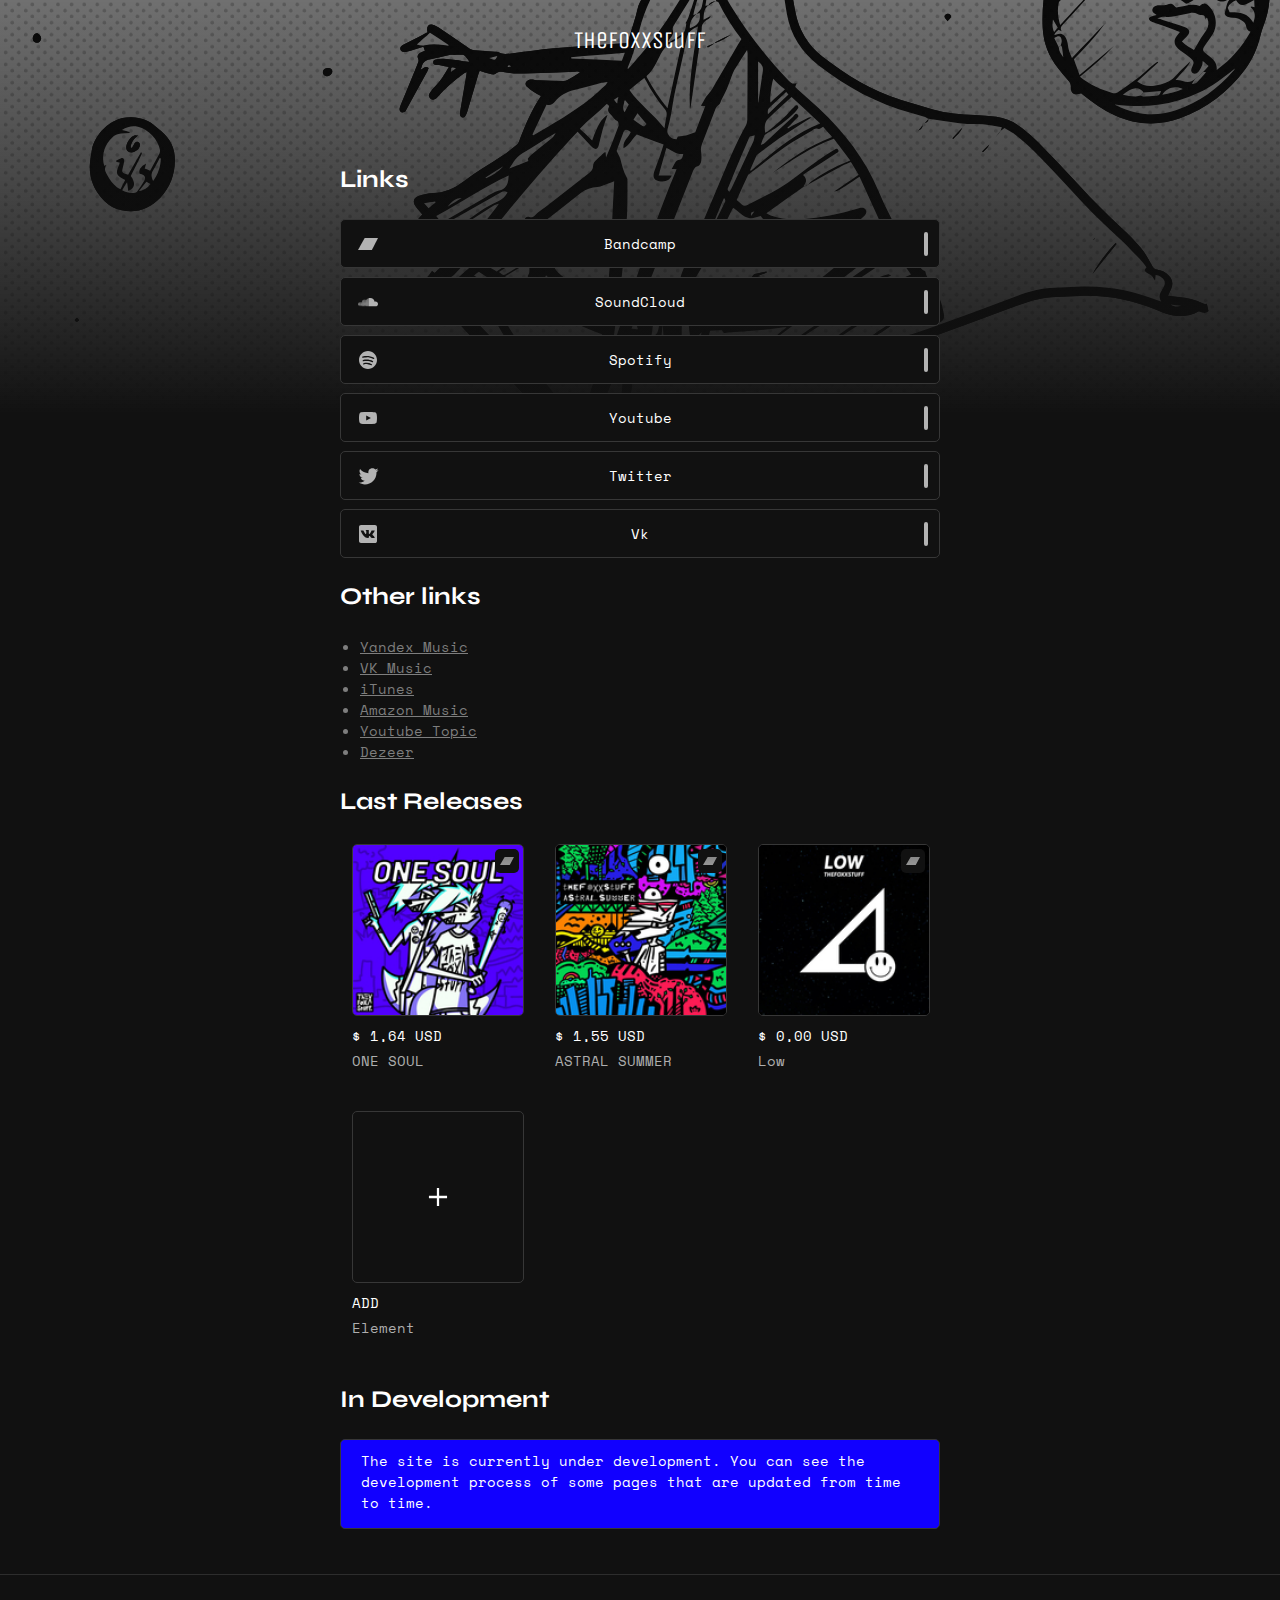
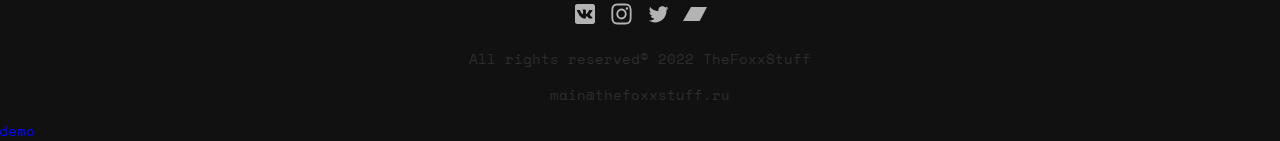
<file: index.html>
<!DOCTYPE html>
<html lang="en">

<head>
    <meta charset="UTF-8">
    <meta http-equiv="X-UA-Compatible" content="IE=edge">
    <meta name="viewport" content="width=device-width, initial-scale=1.0">
    <title>TheFoxxStuff | Links</title>
    <link rel="apple-touch-icon-precomposed" sizes="57x57" href="/images/favicon/apple-touch-icon-57x57.png" />
    <link rel="apple-touch-icon-precomposed" sizes="114x114" href="/images/favicon/apple-touch-icon-114x114.png" />
    <link rel="apple-touch-icon-precomposed" sizes="72x72" href="/images/favicon/apple-touch-icon-72x72.png" />
    <link rel="apple-touch-icon-precomposed" sizes="144x144" href="/images/favicon/apple-touch-icon-144x144.png" />
    <link rel="apple-touch-icon-precomposed" sizes="60x60" href="/images/favicon/apple-touch-icon-60x60.png" />
    <link rel="apple-touch-icon-precomposed" sizes="120x120" href="/images/favicon/apple-touch-icon-120x120.png" />
    <link rel="apple-touch-icon-precomposed" sizes="76x76" href="/images/favicon/apple-touch-icon-76x76.png" />
    <link rel="apple-touch-icon-precomposed" sizes="152x152" href="/images/favicon/apple-touch-icon-152x152.png" />
    <link rel="icon" type="image/png" href="/images/favicon/favicon-196x196.png" sizes="196x196" />
    <link rel="icon" type="image/png" href="/images/favicon/favicon-96x96.png" sizes="96x96" />
    <link rel="icon" type="image/png" href="/images/favicon/favicon-32x32.png" sizes="32x32" />
    <link rel="icon" type="image/png" href="/images/favicon/favicon-16x16.png" sizes="16x16" />
    <link rel="icon" type="image/png" href="/images/favicon/favicon-128.png" sizes="128x128" />
    <meta name="application-name" content="&nbsp;" />
    <meta name="msapplication-TileColor" content="#FFFFFF" />
    <meta name="msapplication-TileImage" content="mstile-144x144.png" />
    <meta name="msapplication-square70x70logo" content="mstile-70x70.png" />
    <meta name="msapplication-square150x150logo" content="mstile-150x150.png" />
    <meta name="msapplication-wide310x150logo" content="mstile-310x150.png" />
    <meta name="msapplication-square310x310logo" content="mstile-310x310.png" />

    <meta name="google" content="notranslate">

    <meta name="description" content="Last update 11.01.2022">

    <script src="/js/YandexMetrika.js"></script>
    <link href="/css/styles.css" rel="stylesheet">


</head>

<body>
    <img class="background" src="/images/stuff.svg">
    <div class="back"></div>

    <a href="">
        <div class="logo-text">TheFoxxStuff</div>
    </a>

    <div class="container">
        <div class="Headpx"></div>

        <div class="h1-text">Links</div>

        <a class="link-a" href="https://thefoxxstuff.bandcamp.com" target="_blank">
            <div class="link">
                <div class="button">Bandcamp</div>
                <img width="28px" height="28px" src="/images/icons/Bandcamp-28.svg" class="link-icon">
                <div class="link-bar" id="Bandcamp"></div>
            </div>
        </a>

        <a class="link-a" href="https://soundcloud.com/thefoxxstuff" target="_blank">
            <div class="link">
                <div class="button">SoundCloud</div>
                <img width="28px" height="28px" src="/images/icons/Soundcloud-28.svg" class="link-icon">
                <div class="link-bar" id="Soundcloud"></div>
            </div>
        </a>

        <a class="link-a" href="https://open.spotify.com/artist/2CKNTRQl0gE0ga0BHxeENa" target="_blank">
            <div class="link">
                <div class="button">Spotify</div>
                <img width="28px" height="28px" src="/images/icons/Spotify-28.svg" class="link-icon">
                <div class="link-bar" id="Spotify"></div>
            </div>
        </a>

        <a class="link-a" href="https://www.youtube.com/channel/UCJqVIBeA789aGRlDy_WyQsw" target="_blank">
            <div class="link">
                <div class="button">Youtube</div>
                <img width="28px" height="28px" src="/images/icons/Youtube-28.svg" class="link-icon">
                <div class="link-bar" id="Youtube"></div>
            </div>
        </a>

        <a class="link-a" href="https://twitter.com/TheFoxxStuff" target="_blank">
            <div class="link">
                <div class="button">Twitter</div>
                <img width="28px" height="28px" src="/images/icons/Twitter.svg" class="link-icon">
                <div class="link-bar" id="Twitter"></div>
            </div>
        </a>

        <a class="link-a" href="https://vk.com/thefoxxstuff" target="_blank">
            <div class="link">
                <div class="button">Vk</div>
                <img width="28px" height="28px" src="/images/icons/Vk-28.svg" class="link-icon">
                <div class="link-bar" id="Vk"></div>
            </div>
        </a>

        <div class="h1-text">Other links</div>

        <ul role="list" class="list">
            <li class="list-item"><a href="https://music.yandex.ru/artist/7459036" target="_blank" class="link-other">Yandex Music</a></li>
            <li class="list-item"><a href="https://vk.com/artist/thefoxxstuff_mtywndmznje2ng" target="_blank" class="link-other">VK Music</a></li>
            <li class="list-item"><a href="https://music.apple.com/us/artist/thefoxxstuff/1465861729" target="_blank" class="link-other">iTunes</a></li>
            <li class="list-item"><a href="https://music.amazon.com/artists/B07SC791JC/thefoxxstuff" target="_blank" class="link-other">Amazon Music</a></li>
            <li class="list-item"><a href="https://www.youtube.com/channel/UCauIAdeXUFD1B-eqzRd9RjA" target="_blank" class="link-other">Youtube Topic</a></li>
            <li class="list-item"><a href="https://www.deezer.com/artist/66597132" target="_blank" class="link-other">Dezeer</a></li>
        </ul>

        <div class="h1-text">Last Releases</div>

        <div class="grid-cards">

            <div class="grid-item-card">
                <a href="https://thefoxxstuff.bandcamp.com/album/one-soul" target="_blank">
                    <img class="card-service" src="/images/icons/Bandcamp-card.svg">
                    <div class="card">
                        <img src="/images/album covers/one soul-150.webp">
                        <div class="card-price">$ 1,64 USD</div>
                        <div class="card-title">ONE SOUL</div>
                    </div>
                </a>
            </div>
            <div class="grid-item-card">
                <img class="card-service" src="/images/icons/Bandcamp-card.svg">
                <a href="https://thefoxxstuff.bandcamp.com/album/astral-summer" target="_blank">
                    <div class="card">
                        <img src="/images/album covers/astral summer-150.webp">
                        <div class="card-price">$ 1,55 USD</div>
                        <div class="card-title">ASTRAL SUMMER</div>
                    </div>
                </a>
            </div>
            <div class="grid-item-card">
                <img class="card-service" src="/images/icons/Bandcamp-card.svg">
                <a href="https://thefoxxstuff.bandcamp.com/album/low" target="_blank">
                    <div class="card">
                        <img src="/images/album covers/low-150.webp">
                        <div class="card-price">$ 0,00 USD</div>
                        <div class="card-title">Low</div>
                    </div>
                </a>
            </div>
            <div class="grid-item-card">
                <a href="" target="_blank">
                    <div class="card">
                        <img src="/images/album covers/add-150.svg">
                        <div class="card-price">ADD</div>
                        <div class="card-title">Element</div>
                    </div>
                </a>
            </div>

        </div>

        <div class="h1-text">In Development</div>

        <!-- <p class="p-demo">
            Сайт в данное время находится в разработке. Вы пока что можете посмотреть процесс разработки некоторых страниц, которые время от времени обновляются.
        </p> -->
        <p class="p-demo">
            The site is currently under development. You can see the development process of some pages that are updated from time to time.
        </p>
        <!-- <a class="link-a" href="/demo.html">
            <div class="link">
                <div class="button">go to the demo wrks section</div>
            </div>
        </a> -->

    </div>


    <div class="footer">
        <div class="line"></div>
        <div class="footer-socicals">
            <a href="https://vk.com/thefoxxstuff" target="_blank" class="footer-socical-object"><img src="/images/icons/Vk.svg"></a>
            <a href="https://www.instagram.com/thefoxxstuff" target="_blank" class="footer-socical-object"><img src="/images/icons/Instagram.svg"></a>
            <a href="https://twitter.com/TheFoxxStuff" target="_blank" class="footer-socical-object"><img src="/images/icons/Twitter.svg"></a>
            <a href="https://thefoxxstuff.bandcamp.com" target="_blank" class="footer-socical-object"><img src="/images/icons/Bandcamp.svg"></a>
        </div>
        <div class="сopyright">All rights reserved© 2022 TheFoxxStuff</div>
        <div class="сopyright">main@thefoxxstuff.ru</div>
        <a href="/demo.html">demo</a>
    </div>
</body>

</html>
</file>
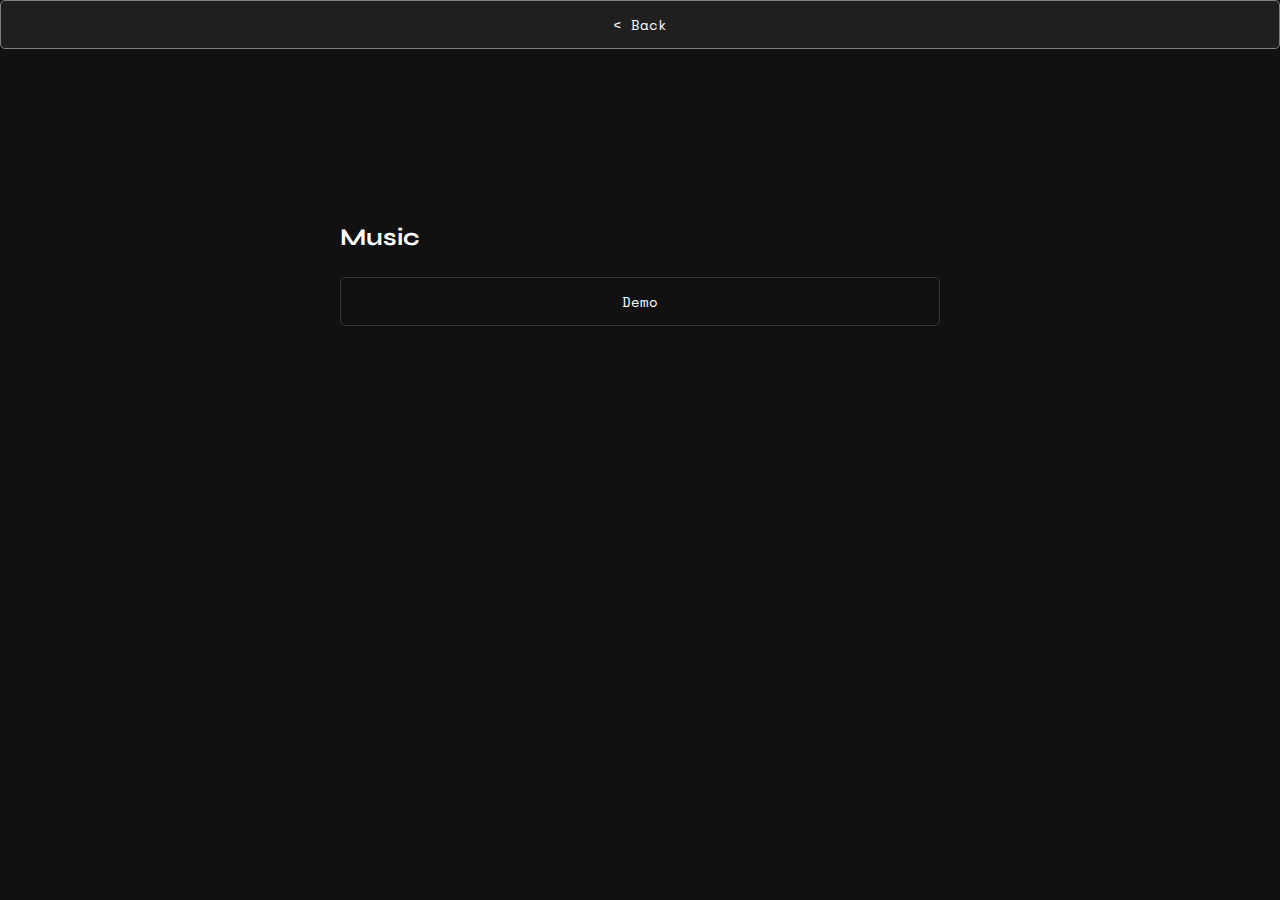
<file: thefoxxstuff-Frontend/Music/index.html>
<!DOCTYPE html>
<html lang="en">

<head>
    <meta charset="UTF-8">
    <meta http-equiv="X-UA-Compatible" content="IE=edge">
    <meta name="viewport" content="width=device-width, initial-scale=1.0">
    <title>Music | TheFoxxStuff</title>
    <link rel="apple-touch-icon-precomposed" sizes="57x57" href="/images/favicon/apple-touch-icon-57x57.png" />
    <link rel="apple-touch-icon-precomposed" sizes="114x114" href="/images/favicon/apple-touch-icon-114x114.png" />
    <link rel="apple-touch-icon-precomposed" sizes="72x72" href="/images/favicon/apple-touch-icon-72x72.png" />
    <link rel="apple-touch-icon-precomposed" sizes="144x144" href="/images/favicon/apple-touch-icon-144x144.png" />
    <link rel="apple-touch-icon-precomposed" sizes="60x60" href="/images/favicon/apple-touch-icon-60x60.png" />
    <link rel="apple-touch-icon-precomposed" sizes="120x120" href="/images/favicon/apple-touch-icon-120x120.png" />
    <link rel="apple-touch-icon-precomposed" sizes="76x76" href="/images/favicon/apple-touch-icon-76x76.png" />
    <link rel="apple-touch-icon-precomposed" sizes="152x152" href="/images/favicon/apple-touch-icon-152x152.png" />
    <link rel="icon" type="image/png" href="/images/favicon/favicon-196x196.png" sizes="196x196" />
    <link rel="icon" type="image/png" href="/images/favicon/favicon-96x96.png" sizes="96x96" />
    <link rel="icon" type="image/png" href="/images/favicon/favicon-32x32.png" sizes="32x32" />
    <link rel="icon" type="image/png" href="/images/favicon/favicon-16x16.png" sizes="16x16" />
    <link rel="icon" type="image/png" href="/images/favicon/favicon-128.png" sizes="128x128" />
    <meta name="application-name" content="&nbsp;" />
    <meta name="msapplication-TileColor" content="#FFFFFF" />
    <meta name="msapplication-TileImage" content="mstile-144x144.png" />
    <meta name="msapplication-square70x70logo" content="mstile-70x70.png" />
    <meta name="msapplication-square150x150logo" content="mstile-150x150.png" />
    <meta name="msapplication-wide310x150logo" content="mstile-310x150.png" />
    <meta name="msapplication-square310x310logo" content="mstile-310x310.png" />

    <meta name="google" content="notranslate">

    <meta name="description" content="Last update 11.01.2022">

    <link href="/css/styles.css" rel="stylesheet">


</head>

<body>

    <div class="fixed-back-button">
        <a class="link-a" href="/Projects">
            <div class="link">
                <div class="button">
                    < Back</div>
                </div>
        </a>
        </div>

        <div class="container">
            <div class="Headpx"></div>
            <div class="h1-text">Music</div>

            <a class="link-a" href="/Music/Demo">
                <div class="link">
                    <div class="button">Demo</div>
                </div>
            </a>








        </div>


</body>

</html>
</file>
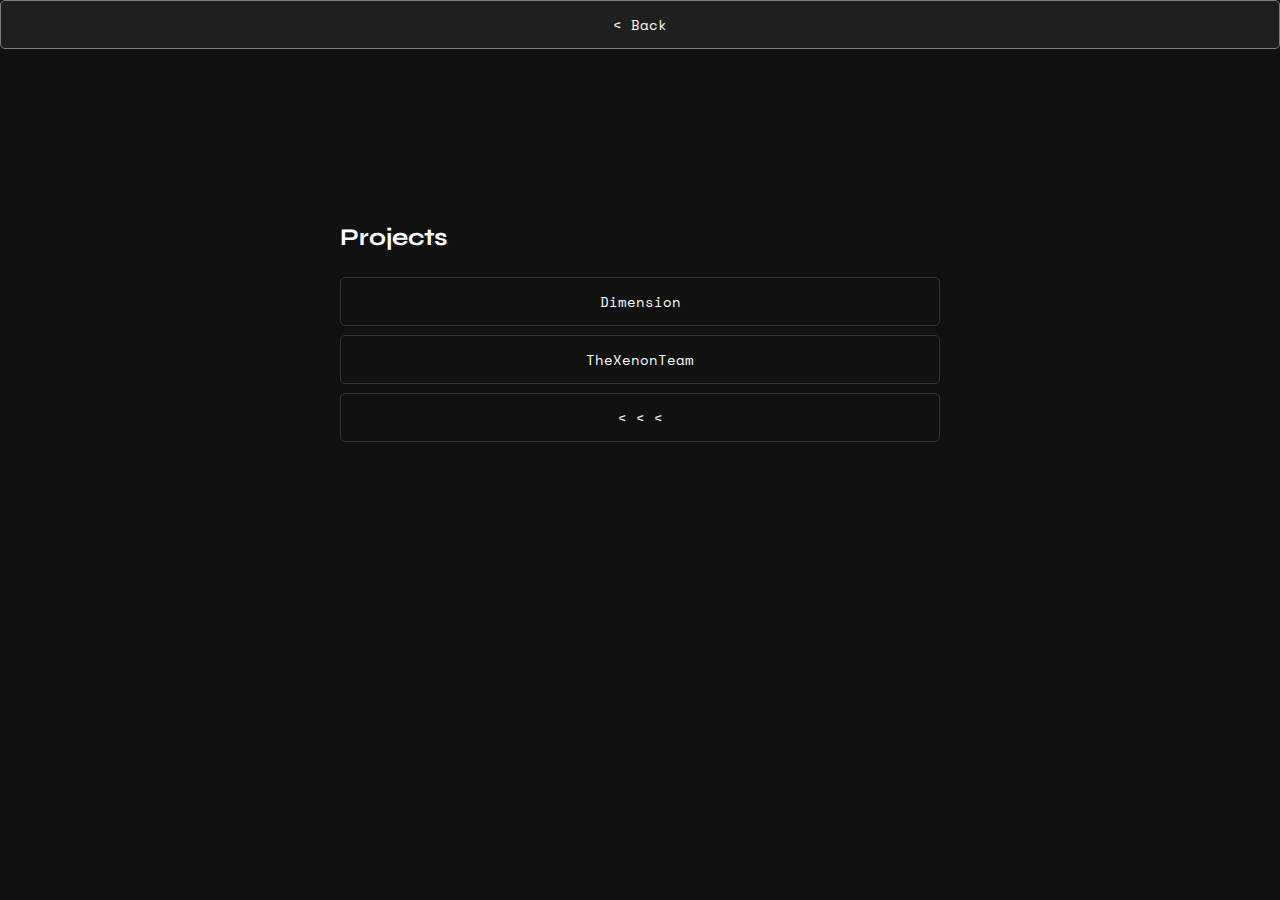
<file: thefoxxstuff-Frontend/Projects/index.html>
<!DOCTYPE html>
<html lang="en">

<head>
    <meta charset="UTF-8">
    <meta http-equiv="X-UA-Compatible" content="IE=edge">
    <meta name="viewport" content="width=device-width, initial-scale=1.0">
    <title>Projects | TheFoxxStuff</title>
    <link rel="apple-touch-icon-precomposed" sizes="57x57" href="/images/favicon/apple-touch-icon-57x57.png" />
    <link rel="apple-touch-icon-precomposed" sizes="114x114" href="/images/favicon/apple-touch-icon-114x114.png" />
    <link rel="apple-touch-icon-precomposed" sizes="72x72" href="/images/favicon/apple-touch-icon-72x72.png" />
    <link rel="apple-touch-icon-precomposed" sizes="144x144" href="/images/favicon/apple-touch-icon-144x144.png" />
    <link rel="apple-touch-icon-precomposed" sizes="60x60" href="/images/favicon/apple-touch-icon-60x60.png" />
    <link rel="apple-touch-icon-precomposed" sizes="120x120" href="/images/favicon/apple-touch-icon-120x120.png" />
    <link rel="apple-touch-icon-precomposed" sizes="76x76" href="/images/favicon/apple-touch-icon-76x76.png" />
    <link rel="apple-touch-icon-precomposed" sizes="152x152" href="/images/favicon/apple-touch-icon-152x152.png" />
    <link rel="icon" type="image/png" href="/images/favicon/favicon-196x196.png" sizes="196x196" />
    <link rel="icon" type="image/png" href="/images/favicon/favicon-96x96.png" sizes="96x96" />
    <link rel="icon" type="image/png" href="/images/favicon/favicon-32x32.png" sizes="32x32" />
    <link rel="icon" type="image/png" href="/images/favicon/favicon-16x16.png" sizes="16x16" />
    <link rel="icon" type="image/png" href="/images/favicon/favicon-128.png" sizes="128x128" />
    <meta name="application-name" content="&nbsp;" />
    <meta name="msapplication-TileColor" content="#FFFFFF" />
    <meta name="msapplication-TileImage" content="mstile-144x144.png" />
    <meta name="msapplication-square70x70logo" content="mstile-70x70.png" />
    <meta name="msapplication-square150x150logo" content="mstile-150x150.png" />
    <meta name="msapplication-wide310x150logo" content="mstile-310x150.png" />
    <meta name="msapplication-square310x310logo" content="mstile-310x310.png" />

    <meta name="google" content="notranslate">

    <meta name="description" content="Last update 11.01.2022">

    <link href="/css/styles.css" rel="stylesheet">


</head>

<body>

    <div class="fixed-back-button">
        <a class="link-a" href="/Projects">
            <div class="link">
                <div class="button">
                    < Back</div>
                </div>
        </a>
        </div>

        <div class="container">
            <div class="Headpx"></div>
            <div class="h1-text">Projects</div>

            <a class="link-a" href="/Projects/Dimension">
                <div class="link">
                    <div class="button">Dimension</div>
                </div>
            </a>

            <a class="link-a" href="/Projects/TheXenonTeam">
                <div class="link">
                    <div class="button">TheXenonTeam</div>
                </div>
            </a>

            <a class="link-a" href="/">
                <div class="link">
                    <div class="button">
                        < < < </div>
                    </div>
            </a>







            </div>


</body>

</html>
</file>
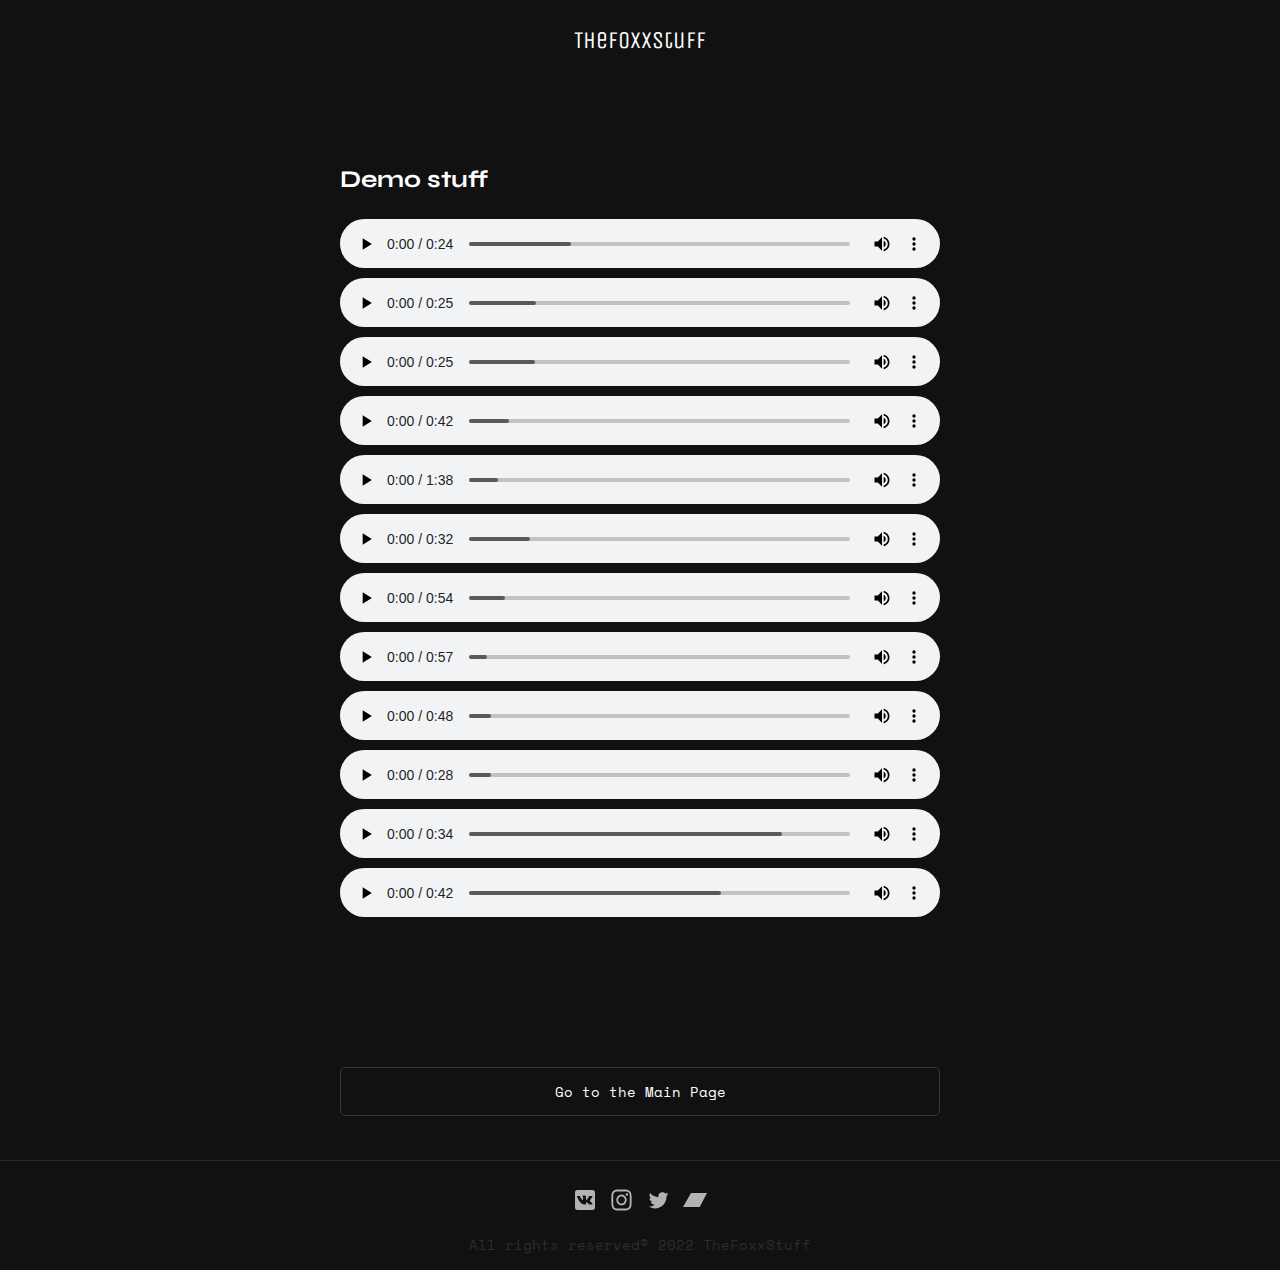
<file: thefoxxstuff-Frontend/Music/Demo/index.html>
<!DOCTYPE html>
<html lang="en">

<head>
    <meta charset="UTF-8">
    <meta http-equiv="X-UA-Compatible" content="IE=edge">
    <meta name="viewport" content="width=device-width, initial-scale=1.0">
    <title>Demo | TheFoxxStuff</title>
    <link rel="apple-touch-icon-precomposed" sizes="57x57" href="/images/favicon/apple-touch-icon-57x57.png" />
    <link rel="apple-touch-icon-precomposed" sizes="114x114" href="/images/favicon/apple-touch-icon-114x114.png" />
    <link rel="apple-touch-icon-precomposed" sizes="72x72" href="/images/favicon/apple-touch-icon-72x72.png" />
    <link rel="apple-touch-icon-precomposed" sizes="144x144" href="/images/favicon/apple-touch-icon-144x144.png" />
    <link rel="apple-touch-icon-precomposed" sizes="60x60" href="/images/favicon/apple-touch-icon-60x60.png" />
    <link rel="apple-touch-icon-precomposed" sizes="120x120" href="/images/favicon/apple-touch-icon-120x120.png" />
    <link rel="apple-touch-icon-precomposed" sizes="76x76" href="/images/favicon/apple-touch-icon-76x76.png" />
    <link rel="apple-touch-icon-precomposed" sizes="152x152" href="/images/favicon/apple-touch-icon-152x152.png" />
    <link rel="icon" type="image/png" href="/images/favicon/favicon-196x196.png" sizes="196x196" />
    <link rel="icon" type="image/png" href="/images/favicon/favicon-96x96.png" sizes="96x96" />
    <link rel="icon" type="image/png" href="/images/favicon/favicon-32x32.png" sizes="32x32" />
    <link rel="icon" type="image/png" href="/images/favicon/favicon-16x16.png" sizes="16x16" />
    <link rel="icon" type="image/png" href="/images/favicon/favicon-128.png" sizes="128x128" />
    <meta name="application-name" content="&nbsp;" />
    <meta name="msapplication-TileColor" content="#FFFFFF" />
    <meta name="msapplication-TileImage" content="mstile-144x144.png" />
    <meta name="msapplication-square70x70logo" content="mstile-70x70.png" />
    <meta name="msapplication-square150x150logo" content="mstile-150x150.png" />
    <meta name="msapplication-wide310x150logo" content="mstile-310x150.png" />
    <meta name="msapplication-square310x310logo" content="mstile-310x310.png" />

    <meta name="google" content="notranslate">

    <meta name="description" content="Last update 11.01.2022">

    <script src="/js/YandexMetrika.js"></script>
    <link href="/css/styles.css" rel="stylesheet">


</head>

<body>
    <a href="https://thefoxxstuff.ru">
        <div class="logo-text">TheFoxxStuff</div>
    </a>

    <div class="container">
        <div class="Headpx"></div>

        <!-- <img width="100%" src="/images/23.png"> -->

        <div class="h1-text">Demo stuff</div>

        <audio class="audio-demo" controls>
            <source src="/audio/1.mp3" type="audio/mpeg">
        </audio>
        <audio class="audio-demo" controls>
            <source src="/audio/2.mp3" type="audio/mpeg">
        </audio>
        <audio class="audio-demo" controls>
            <source src="/audio/3.mp3" type="audio/mpeg">
        </audio>
        <audio class="audio-demo" controls>
            <source src="/audio/4.mp3" type="audio/mpeg">
        </audio>
        <audio class="audio-demo" controls>
            <source src="/audio/5.mp3" type="audio/mpeg">
        </audio>
        <audio class="audio-demo" controls>
            <source src="/audio/6.mp3" type="audio/mpeg">
        </audio>
        <audio class="audio-demo" controls>
            <source src="/audio/7.mp3" type="audio/mpeg">
        </audio>
        <audio class="audio-demo" controls>
            <source src="/audio/8.mp3" type="audio/mpeg">
        </audio>
        <audio class="audio-demo" controls>
            <source src="/audio/9.mp3" type="audio/mpeg">
        </audio>
        <audio class="audio-demo" controls>
            <source src="/audio/10.mp3" type="audio/mpeg">
        </audio>
        <audio class="audio-demo" controls>
            <source src="/audio/11.mp3" type="audio/mpeg">
        </audio>
        <audio class="audio-demo" controls>
            <source src="/audio/12.mp3" type="audio/mpeg">
        </audio>

        <!-- <a class="link-a" href="https://data.terabox.com/file/fd79282dcd98645485da97de15b87a25?bkt=en-9917cc7abd88e3cb95af01c2228d05593d19daa90938573b25e1b94d1268b003bf80fd91c5d1abb28e1df917d50d70bc0f3751ffed1ee1ffdc079dfa7423494c&fid=4398796053439-250528-145043145820004&time=1641993539&sign=FDTAXUGERLQlBHSKfW-DCb740ccc5511e5e8fedcff06b081203-zY6LkPIkgQy5ofIi%2BDvfz6TCZ7Y%3D&to=140&size=1695939&sta_dx=1695939&sta_cs=2&sta_ft=mp3&sta_ct=1&sta_mt=1&fm2=MH%2Cdefault_region%2CAnywhere%2C%2C%2Cany&region=default_region&ctime=1641736481&mtime=1641736481&vuk=282335&iv=0&htype=&randtype=&newver=1&newfm=1&secfm=1&flow_ver=3&pkey=en-ebac87fefe11bcf0dacaebca98f3aae596c1226fe8254e4f11d820d064d1ce825023be18e73bbc9b7c67206fc18849f5c34cc61d1d054421305a5e1275657320&sl=78577753&expires=1642022339&rt=sh&r=625999310&sh=1&vbdid=-&fin=L2+%D0%B8%D0%B2%D0%B0%D0%BD.mp3&fn=L2+%D0%B8%D0%B2%D0%B0%D0%BD.mp3&rtype=1&dp-logid=275720525924745268&dp-callid=0.1&hps=1&tsl=6000&csl=6000&fsl=-1&csign=k6hw%2BqXmt7dJYHI94erxRwwSMUY%3D&so=0&ut=6&uter=4&serv=0&uc=926196054&ti=e6e2f9d25109af0ee2d287067336f3830271c40b4cc7ae13&adg=&reqlabel=250528_f_878127d13189b21e3971f7d586315223_-1_2a31de62a97c3231e04cc25f72101f3f&ccn=RU&by=themis&Expires=1642022339&Signature=[base64]~0VwPE0ZxtrsJ9fLHToxhUUKJoH4Na9chCPIbyBLyCMBQpHEOuxTcLkvUTet3BVyMNld7DIgq1JKAo3i~if2eSP6pzLDNLTDoioT5vKw__&Key-Pair-Id=K2UF6UUQLSZ84">
            <div class="link">
                <div class="button">"Иван Говнов.mp3" DOWNLOAD</div>
            </div> -->
        </a>

        <div class="Headpx"></div>
        <a class="link-a" href="/index.html">
            <div class="link">
                <div class="button">Go to the Main Page</div>
            </div>
        </a>

    </div>

    <div class="footer">
        <div class="line"></div>
        <div class="footer-socicals">
            <a href="https://vk.com/thefoxxstuff" target="_blank" class="footer-socical-object"><img src="/images/icons/Vk.svg"></a>
            <a href="https://www.instagram.com/thefoxxstuff" target="_blank" class="footer-socical-object"><img src="/images/icons/Instagram.svg"></a>
            <a href="https://twitter.com/TheFoxxStuff" target="_blank" class="footer-socical-object"><img src="/images/icons/Twitter.svg"></a>
            <a href="https://thefoxxstuff.bandcamp.com" target="_blank" class="footer-socical-object"><img src="/images/icons/Bandcamp.svg"></a>
        </div>
        <div class="сopyright">All rights reserved© 2022 TheFoxxStuff</div>
    </div>
</body>

</html>
</file>
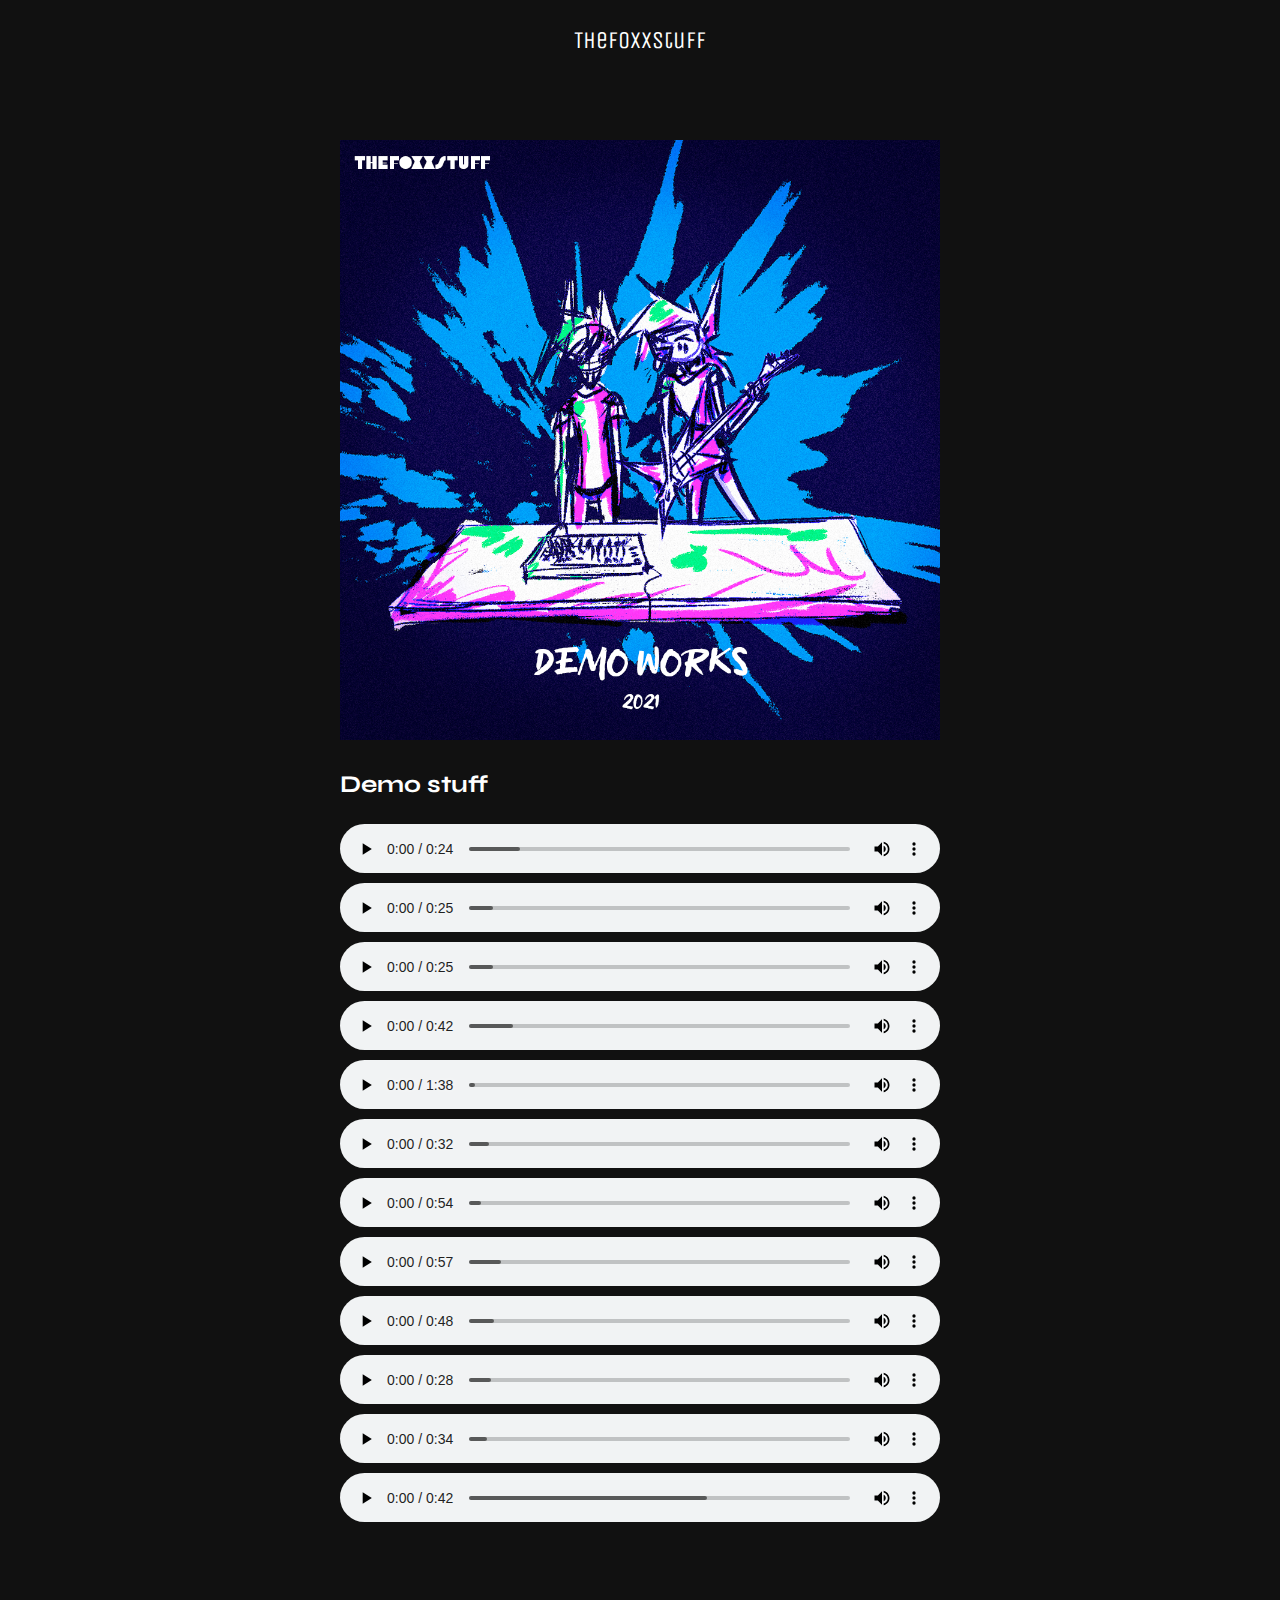
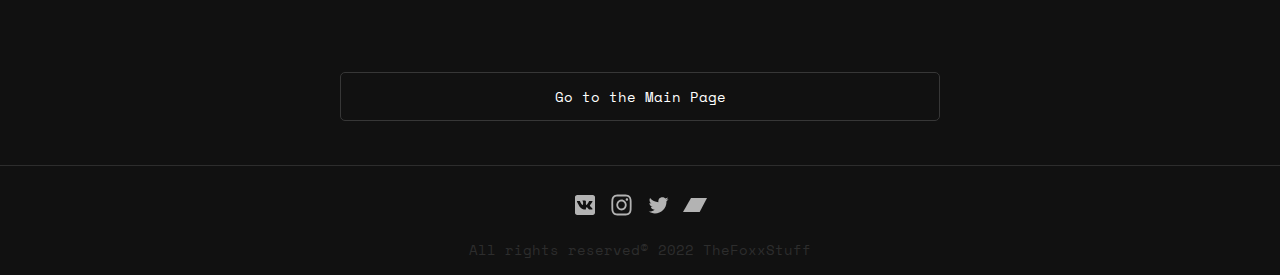
<file: demo.html>
<!DOCTYPE html>
<html lang="en">

<head>
    <meta charset="UTF-8">
    <meta http-equiv="X-UA-Compatible" content="IE=edge">
    <meta name="viewport" content="width=device-width, initial-scale=1.0">
    <title>TheFoxxStuff | Links</title>
    <link rel="apple-touch-icon-precomposed" sizes="57x57" href="/images/favicon/apple-touch-icon-57x57.png" />
    <link rel="apple-touch-icon-precomposed" sizes="114x114" href="/images/favicon/apple-touch-icon-114x114.png" />
    <link rel="apple-touch-icon-precomposed" sizes="72x72" href="/images/favicon/apple-touch-icon-72x72.png" />
    <link rel="apple-touch-icon-precomposed" sizes="144x144" href="/images/favicon/apple-touch-icon-144x144.png" />
    <link rel="apple-touch-icon-precomposed" sizes="60x60" href="/images/favicon/apple-touch-icon-60x60.png" />
    <link rel="apple-touch-icon-precomposed" sizes="120x120" href="/images/favicon/apple-touch-icon-120x120.png" />
    <link rel="apple-touch-icon-precomposed" sizes="76x76" href="/images/favicon/apple-touch-icon-76x76.png" />
    <link rel="apple-touch-icon-precomposed" sizes="152x152" href="/images/favicon/apple-touch-icon-152x152.png" />
    <link rel="icon" type="image/png" href="/images/favicon/favicon-196x196.png" sizes="196x196" />
    <link rel="icon" type="image/png" href="/images/favicon/favicon-96x96.png" sizes="96x96" />
    <link rel="icon" type="image/png" href="/images/favicon/favicon-32x32.png" sizes="32x32" />
    <link rel="icon" type="image/png" href="/images/favicon/favicon-16x16.png" sizes="16x16" />
    <link rel="icon" type="image/png" href="/images/favicon/favicon-128.png" sizes="128x128" />
    <meta name="application-name" content="&nbsp;" />
    <meta name="msapplication-TileColor" content="#FFFFFF" />
    <meta name="msapplication-TileImage" content="mstile-144x144.png" />
    <meta name="msapplication-square70x70logo" content="mstile-70x70.png" />
    <meta name="msapplication-square150x150logo" content="mstile-150x150.png" />
    <meta name="msapplication-wide310x150logo" content="mstile-310x150.png" />
    <meta name="msapplication-square310x310logo" content="mstile-310x310.png" />

    <meta name="google" content="notranslate">

    <meta name="description" content="Last update 11.01.2022">

    <script src="/js/YandexMetrika.js"></script>
    <link href="/css/styles.css" rel="stylesheet">


</head>

<body>
    <a href="https://thefoxxstuff.ru">
        <div class="logo-text">TheFoxxStuff</div>
    </a>

    <div class="container">
        <div class="Headpx"></div>

        <img width="100%" src="/images/23.png">

        <div class="h1-text">Demo stuff</div>

        <audio class="audio-demo" controls>
            <source src="/audio/1.mp3" type="audio/mpeg">
        </audio>
        <audio class="audio-demo" controls>
            <source src="/audio/2.mp3" type="audio/mpeg">
        </audio>
        <audio class="audio-demo" controls>
            <source src="/audio/3.mp3" type="audio/mpeg">
        </audio>
        <audio class="audio-demo" controls>
            <source src="/audio/4.mp3" type="audio/mpeg">
        </audio>
        <audio class="audio-demo" controls>
            <source src="/audio/5.mp3" type="audio/mpeg">
        </audio>
        <audio class="audio-demo" controls>
            <source src="/audio/6.mp3" type="audio/mpeg">
        </audio>
        <audio class="audio-demo" controls>
            <source src="/audio/7.mp3" type="audio/mpeg">
        </audio>
        <audio class="audio-demo" controls>
            <source src="/audio/8.mp3" type="audio/mpeg">
        </audio>
        <audio class="audio-demo" controls>
            <source src="/audio/9.mp3" type="audio/mpeg">
        </audio>
        <audio class="audio-demo" controls>
            <source src="/audio/10.mp3" type="audio/mpeg">
        </audio>
        <audio class="audio-demo" controls>
            <source src="/audio/11.mp3" type="audio/mpeg">
        </audio>
        <audio class="audio-demo" controls>
            <source src="/audio/12.mp3" type="audio/mpeg">
        </audio>

        <!-- <a class="link-a" href="https://data.terabox.com/file/fd79282dcd98645485da97de15b87a25?bkt=en-9917cc7abd88e3cb95af01c2228d05593d19daa90938573b25e1b94d1268b003bf80fd91c5d1abb28e1df917d50d70bc0f3751ffed1ee1ffdc079dfa7423494c&fid=4398796053439-250528-145043145820004&time=1641993539&sign=FDTAXUGERLQlBHSKfW-DCb740ccc5511e5e8fedcff06b081203-zY6LkPIkgQy5ofIi%2BDvfz6TCZ7Y%3D&to=140&size=1695939&sta_dx=1695939&sta_cs=2&sta_ft=mp3&sta_ct=1&sta_mt=1&fm2=MH%2Cdefault_region%2CAnywhere%2C%2C%2Cany&region=default_region&ctime=1641736481&mtime=1641736481&vuk=282335&iv=0&htype=&randtype=&newver=1&newfm=1&secfm=1&flow_ver=3&pkey=en-ebac87fefe11bcf0dacaebca98f3aae596c1226fe8254e4f11d820d064d1ce825023be18e73bbc9b7c67206fc18849f5c34cc61d1d054421305a5e1275657320&sl=78577753&expires=1642022339&rt=sh&r=625999310&sh=1&vbdid=-&fin=L2+%D0%B8%D0%B2%D0%B0%D0%BD.mp3&fn=L2+%D0%B8%D0%B2%D0%B0%D0%BD.mp3&rtype=1&dp-logid=275720525924745268&dp-callid=0.1&hps=1&tsl=6000&csl=6000&fsl=-1&csign=k6hw%2BqXmt7dJYHI94erxRwwSMUY%3D&so=0&ut=6&uter=4&serv=0&uc=926196054&ti=e6e2f9d25109af0ee2d287067336f3830271c40b4cc7ae13&adg=&reqlabel=250528_f_878127d13189b21e3971f7d586315223_-1_2a31de62a97c3231e04cc25f72101f3f&ccn=RU&by=themis&Expires=1642022339&Signature=[base64]~0VwPE0ZxtrsJ9fLHToxhUUKJoH4Na9chCPIbyBLyCMBQpHEOuxTcLkvUTet3BVyMNld7DIgq1JKAo3i~if2eSP6pzLDNLTDoioT5vKw__&Key-Pair-Id=K2UF6UUQLSZ84">
            <div class="link">
                <div class="button">"Иван Говнов.mp3" DOWNLOAD</div>
            </div> -->
        </a>

        <div class="Headpx"></div>
        <a class="link-a" href="/index.html">
            <div class="link">
                <div class="button">Go to the Main Page</div>
            </div>
        </a>

    </div>

    <div class="footer">
        <div class="line"></div>
        <div class="footer-socicals">
            <a href="https://vk.com/thefoxxstuff" target="_blank" class="footer-socical-object"><img src="/images/icons/Vk.svg"></a>
            <a href="https://www.instagram.com/thefoxxstuff" target="_blank" class="footer-socical-object"><img src="/images/icons/Instagram.svg"></a>
            <a href="https://twitter.com/TheFoxxStuff" target="_blank" class="footer-socical-object"><img src="/images/icons/Twitter.svg"></a>
            <a href="https://thefoxxstuff.bandcamp.com" target="_blank" class="footer-socical-object"><img src="/images/icons/Bandcamp.svg"></a>
        </div>
        <div class="сopyright">All rights reserved© 2022 TheFoxxStuff</div>
    </div>
</body>

</html>
</file>
<file: css/styles.css>
@font-face {
    font-family: Syne;
    src: url(/fonts/Syne-Bold.ttf);
}

@font-face {
    font-family: 'Space Mono';
    src: url(/fonts/SpaceMono-Regular.ttf);
}

@font-face {
    font-family: UnicaOne;
    src: url(/fonts/UnicaOne-Regular.ttf);
}

body {
    background-color: #111;
    padding: 0;
    margin: 0;
    font-family: 'Space Mono';
    font-size: 14px;
    -webkit-tap-highlight-color: rgba(0, 0, 0, 0);
}

::selection {
    background: #00ffae;
    color: #000;
}

a {
    text-decoration: none;
}

.container {
    margin: auto;
    max-width: 600px;
}

@media screen and (max-width: 636px) {
    .container {
        max-width: none;
        padding-right: 18px;
        padding-left: 18px;
    }
}

.Headpx {
    width: 100%;
    height: 140px;
}

.logo-text {
    display: block;
    position: absolute;
    width: 100%;
    margin-top: 26px;
    font-family: UnicaOne;
    color: #fff;
    font-size: 24px;
    text-align: center;
}

.h1-text {
    margin-top: 25px;
    margin-bottom: 25px;
    font-family: Syne, sans-serif;
    color: #fff;
    font-size: 24px;
    font-weight: 700;
}

.link {
    display: block;
    height: 48px;
    margin-bottom: 10px;
    padding-bottom: 0px;
    -o-object-fit: fill;
    object-fit: fill;
}

.button {
    display: block;
    padding: 13px 15px;
    border: 1px solid #373737;
    border-radius: 5px;
    background-color: #111;
    font-family: 'Space Mono', sans-serif;
    text-align: center;
    line-height: inherit;
    color: #fff;
    transition: all 0.2s ease;
}

.link-icon {
    position: absolute;
    display: block;
    margin-top: -38px;
    margin-left: 14px;
    transition: all 0.15s ease;
    opacity: 100%;
}

.link-bar {
    position: absolute;
    position: static;
    display: block;
    width: 4px;
    height: 24px;
    margin: -36.5px 12px 0px 0px;
    padding-right: 0px;
    padding-bottom: 0px;
    float: right;
    align-items: center;
    border-radius: 20px;
    background-color: #b3b3b3;
    transition: all 0.2s ease;
}

.link-a:hover .button {
    transition: all 0.2s ease;
    background-color: #1F1F1F;
    border: 1px solid #7F7F7F;
}

.link-a:hover #Bandcamp {
    transition: all 0.15s ease;
    background-color: #10ACD7;
}

.link-a:hover #Soundcloud {
    transition: all 0.15s ease;
    background-color: #FF4B01;
}

.link-a:hover #Spotify {
    transition: all 0.15s ease;
    background-color: #1ED760;
}

.link-a:hover #Youtube {
    transition: all 0.15s ease;
    background-color: #FF0000;
}

.link-a:hover #Twitter {
    transition: all 0.15s ease;
    background-color: #1D9BF0;
}

.link-a:hover #Vk {
    transition: all 0.15s ease;
    background-color: #0077FF;
}

.link-a:active .button {
    transition: all 0.1s ease;
    background-color: #0B0B0B;
    border: 1px solid #fff;
}

.link-a:active .link-icon {
    transition: all 0.1s ease;
    opacity: 80%;
}

.list {
    padding-left: 20px;
    color: #7e7e7e;
}

ul,
ol {
    margin-top: 0;
    margin-bottom: 10px;
}

ul {
    display: block;
    list-style-type: disc;
    margin-block-start: 1em;
    margin-block-end: 1em;
    margin-inline-start: 0px;
    margin-inline-end: 0px;
    padding-inline-start: 40px;
}

li {
    display: list-item;
    text-align: -webkit-match-parent;
}

.link-other {
    font-family: 'Space Mono', sans-serif;
    color: #7e7e7e;
    font-style: normal;
    text-decoration: underline;
    transition: all 0.2s ease;
}

.link-other:hover {
    color: #C4C4C4;
    transition: all 0.15s ease;
}

.link-other:active {
    color: #ffffff;
    transition: all 0.1s ease;
}

.line {
    border-bottom: 1px solid #2D2D2D;
    margin-top: 45px;
    margin-bottom: 25px;
}

.сopyright {
    margin-top: 15px;
    margin-bottom: 15px;
    font-family: 'Space Mono', sans-serif;
    color: #2d2d2d;
    text-align: center;
}

.footer-socicals {
    display: inline-block;
    width: 100%;
    margin: auto;
    color: #000;
    text-align: center;
}

.footer-socicalsimg {
    transition: 0.2s;
    transform: scale(1, 1);
    opacity: 100%;
}

.footer-socicals img:hover {
    transition: 0.2s;
    transform: scale(1.05, 1.05);
    opacity: 80%;
}

.background {
    width: 100%;
    position: absolute;
    z-index: -99;
    height: 500px;
    overflow: hidden;
    object-fit: cover;
}

.back {
    background: linear-gradient(180deg, rgba(17, 17, 17, 0) 0%, #111111 82.81%, #111111 100%), url(/images/dots.png), rgba(17, 17, 17, 0.6);
    background-blend-mode: normal, multiply, normal;
    z-index: -98;
    width: 100%;
    position: absolute;
    height: 500px;
    overflow: hidden;
}

.card-service {
    position: absolute;
    margin-top: 5px;
    margin-left: 143px;
    filter: grayscale(100%);
    transition: 0.2s;
    pointer-events: none;
}

.grid-item-card:hover .card-service {
    filter: grayscale(0%);
    transition: 0.15s;
}

.card {
    display: inline-block;
    width: 155px;
    margin-right: 28px;
    margin-bottom: 14px;
    transition: 0.2s;
}

.card:hover .card-title {
    color: #fff;
    transition: 0.15s;
}

.card:hover img {
    border: 1px solid #7e7e7e;
    transition: 0.15s;
}

.card:active img {
    border: 1px solid #fff;
    transition: 0.15s;
}

.card:active .card-price {
    color: #7e7e7e;
    transition: 0.15s;
}

.card:active .card-title {
    color: #373737;
    transition: 0.15s;
}

.card img {
    width: 170px;
    height: 170px;
    border: 1px solid #373737;
    border-radius: 5px;
    overflow: hidden;
    transition: 0.2s;
}

.card-price {
    margin-top: 4px;
    font-family: 'Space Mono', sans-serif;
    color: #fff;
}

.card-title {
    margin-top: 4px;
    margin-bottom: 8px;
    font-family: 'Space Mono', sans-serif;
    color: #aeaeae;
}

.grid-item-card {
    width: calc((100% - 30px * 3) / 3);
    margin-top: 18px;
    margin-left: 12px;
    margin-right: 12px;
    display: inline-block;
    transition: 0.8s;
}

@media screen and (max-width: 636px) {
    .grid-item-card {
        width: calc((100% - 20px * 2) / 2);
        margin-top: 18px;
        margin-left: 5px;
        margin-right: 5px;
        text-align: center;
    }
    .card-price {
        text-align: left;
    }
    .card-title {
        text-align: left;
    }
}

@media screen and (max-width: 636px) {
    .card {
        margin-left: 0px;
        margin-right: 17px;
    }
}

@media screen and (max-width: 420px) {
    .grid-item-card {
        width: calc((100% - 10px * 2) / 2);
        margin-left: 0px;
        margin-right: 5px;
        text-align: center;
    }
    .card {
        margin-right: 0px;
    }
    .card img {
        height: 150px;
        width: 150px;
    }
    .card-service {
        margin-left: 124px;
    }
}

@media screen and (max-width: 370px) {
    .grid-item-card {
        width: calc((100% - 10px * 2) / 2);
        margin-left: 0px;
        margin-right: 5px;
        text-align: center;
    }
    .card {
        margin-right: 0px;
    }
    .card img {
        height: 130px;
        width: 130px;
    }
    .card-price {
        text-align: center;
    }
    .card-title {
        text-align: center;
    }
    .card-service {
        margin-left: 115px;
    }
}

@media screen and (max-width: 340px) {
    .grid-item-card {
        width: calc((100% - 20px * 1) / 1);
        margin-left: 5px;
        margin-right: 5px;
        text-align: center;
    }
    .card img {
        height: 150px;
        width: 150px;
    }
    .card-price {
        text-align: left;
    }
    .card-title {
        text-align: left;
    }
    .card-service {
        margin-left: 124px;
    }
}

.grid-cards {
    margin-top: -15px;
}

.audio-demo {
    width: 100%;
}

audio {
    height: 49px;
    margin-bottom: 5px;
}

p {
    color: #fff;
}

.p-demo {
    padding-left: 20px;
    padding-right: 20px;
    padding-top: 10px;
    padding-bottom: 15px;
    background-color: #1100ff;
    border-radius: 5px;
    border: 1px solid #373737;
    font-family: 'Space Mono';
}
</file>
